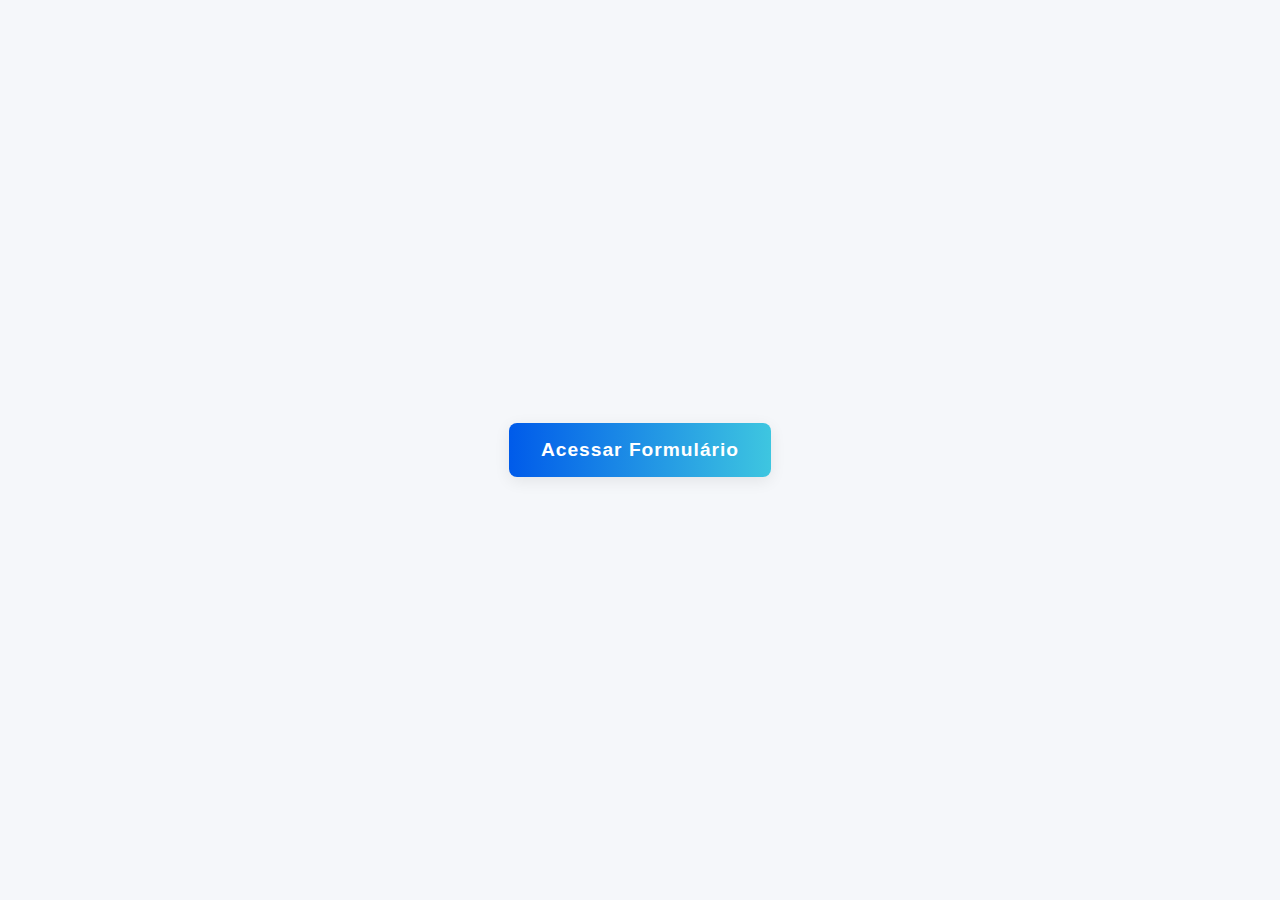
<file: index.html>
<!--Index principal-->
<!DOCTYPE html>
<html lang="en">
<head>
    <meta charset="UTF-8">
    <meta name="viewport" content="width=device-width, initial-scale=1.0">
    <style>
        body {
    background: #f5f7fa;
    min-height: 100vh;
    margin: 0;
    display: flex;
    align-items: center;
    justify-content: center;
    font-family: 'Segoe UI', Arial, sans-serif;
}

.container {
    text-align: center;
}

.btn-acessar {
    display: inline-block;
    padding: 16px 32px;
    background: linear-gradient(90deg, #005bea 0%, #3ec6e0 100%);
    color: #fff;
    text-decoration: none;
    font-size: 1.2rem;
    border-radius: 8px;
    box-shadow: 0 4px 16px rgba(0,0,0,0.08);
    transition: background 0.3s, transform 0.2s;
    font-weight: 600;
    letter-spacing: 1px;
}

.btn-acessar:hover {
    background: linear-gradient(90deg, #3ec6e0 0%, #005bea 100%);
    transform: translateY(-2px) scale(1.03);
}

    </style>
    <title>Aula Professor Leo Dias</title>
</head>
<body>
    <div class="container">
        <a href="endereco.html" class="btn-acessar">Acessar Formulário</a>
    </div>
    
</body>
</html>
</file>
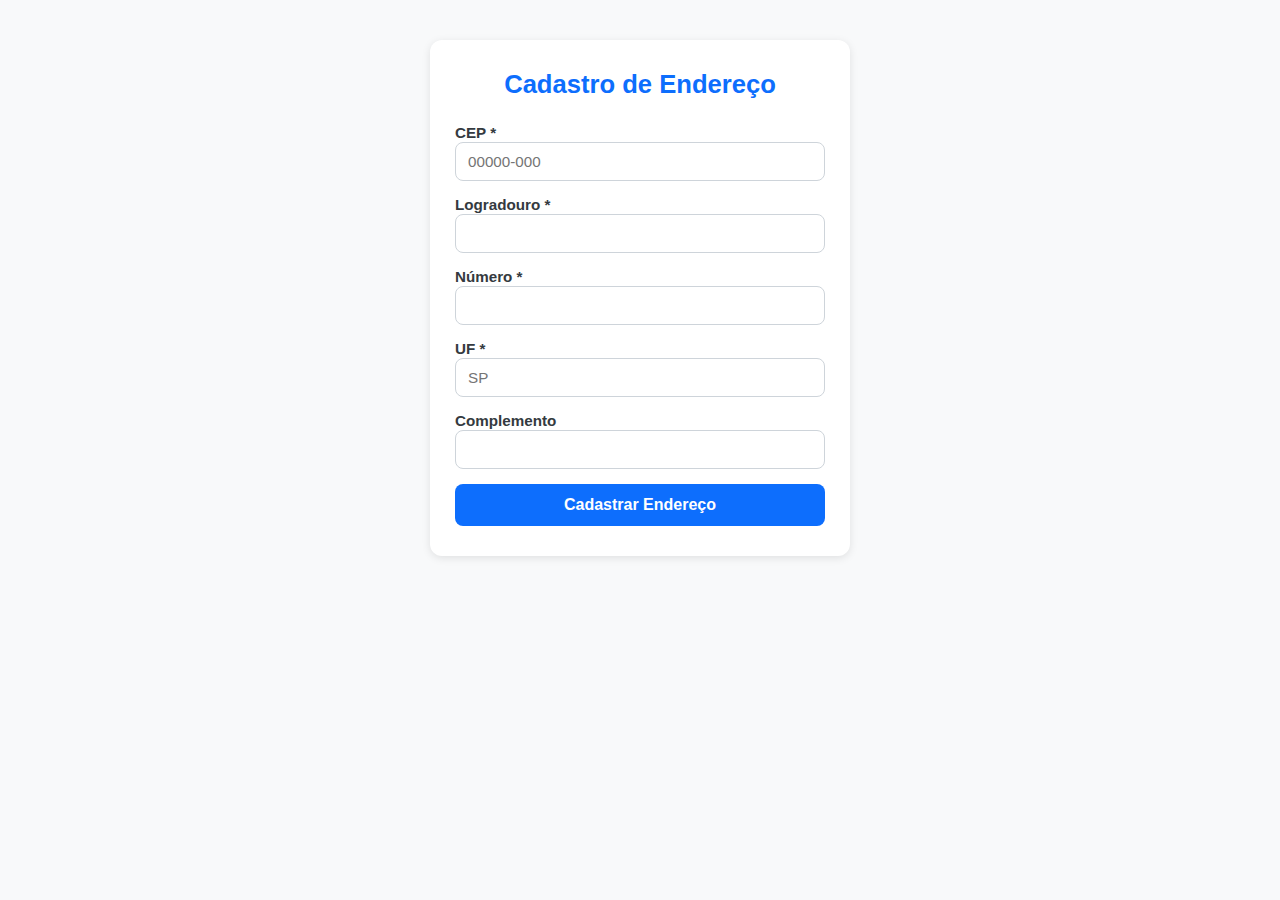
<file: endereco.html>
<!--Fromulário com mascaras-->
<!DOCTYPE html>
<html lang="pt-BR">
<head>
  <meta charset="UTF-8" />
  <meta name="viewport" content="width=device-width, initial-scale=1.0" />
  <title>Cadastro de Endereço</title>
  <link rel="stylesheet" href="style.css" />
</head>
<body>
  <main>
    <h1>Cadastro de Endereço</h1>

    <form id="enderecoForm">
      <div>
        <label for="cep">CEP *</label><br>
        <input type="text" id="cep" name="cep" maxlength="9" placeholder="00000-000" required>
      </div>

      <div>
        <label for="logradouro">Logradouro *</label><br>
        <input type="text" id="logradouro" name="logradouro" minlength="5" required>
      </div>

      <div>
        <label for="numero">Número *</label><br>
        <input type="text" id="numero" name="numero" required>
      </div>

      <div>
        <label for="uf">UF *</label><br>
        <input type="text" id="uf" name="uf" maxlength="2" placeholder="SP" required>
      </div>

      <div>
        <label for="complemento">Complemento</label><br>
        <input type="text" id="complemento" name="complemento">
      </div>

      <button type="submit">Cadastrar Endereço</button>
    </form>
  </main>

  <script src="script.js"></script>
</body>
</html>
</file>
<file: style.css>
/* ======== RESET ======== */
* {
  margin: 0;
  padding: 0;
  box-sizing: border-box;
  font-family: "Segoe UI", Roboto, Arial, sans-serif;
}

/* ======== BODY ======== */
body {
  background-color: #f8f9fa;
  color: #212529;
  display: flex;
  justify-content: center;
  align-items: flex-start;
  min-height: 100vh;
  padding: 40px 20px;
}

/* ======== MAIN CONTAINER ======== */
main {
  background-color: #ffffff;
  padding: 30px 25px;
  border-radius: 12px;
  box-shadow: 0 2px 8px rgba(0, 0, 0, 0.1);
  width: 100%;
  max-width: 420px;
}

/* ======== TITULO ======== */
h1 {
  text-align: center;
  margin-bottom: 25px;
  font-size: 1.6rem;
  color: #0d6efd;
}

/* ======== FORM ======== */
form {
  display: flex;
  flex-direction: column;
  gap: 15px;
}

/* ======== LABELS ======== */
label {
  font-weight: 600;
  font-size: 0.95rem;
  color: #343a40;
}

/* ======== INPUTS ======== */
input {
  width: 100%;
  padding: 10px 12px;
  border: 1px solid #ced4da;
  border-radius: 8px;
  font-size: 0.95rem;
  transition: border-color 0.2s ease, box-shadow 0.2s ease;
}

input:focus {
  border-color: #0d6efd;
  outline: none;
  box-shadow: 0 0 4px rgba(13, 110, 253, 0.3);
}

/* ======== BOTÃO ======== */
button {
  background-color: #0d6efd;
  color: #ffffff;
  border: none;
  border-radius: 8px;
  padding: 12px;
  font-size: 1rem;
  font-weight: 600;
  cursor: pointer;
  transition: background-color 0.2s ease, transform 0.1s ease;
}

button:hover {
  background-color: #0b5ed7;
}

button:active {
  transform: scale(0.98);
}

/* ======== RESPONSIVIDADE ======== */
@media (max-width: 480px) {
  main {
    padding: 25px 20px;
  }

  h1 {
    font-size: 1.4rem;
  }

  input, button {
    font-size: 0.9rem;
  }
}
</file>
